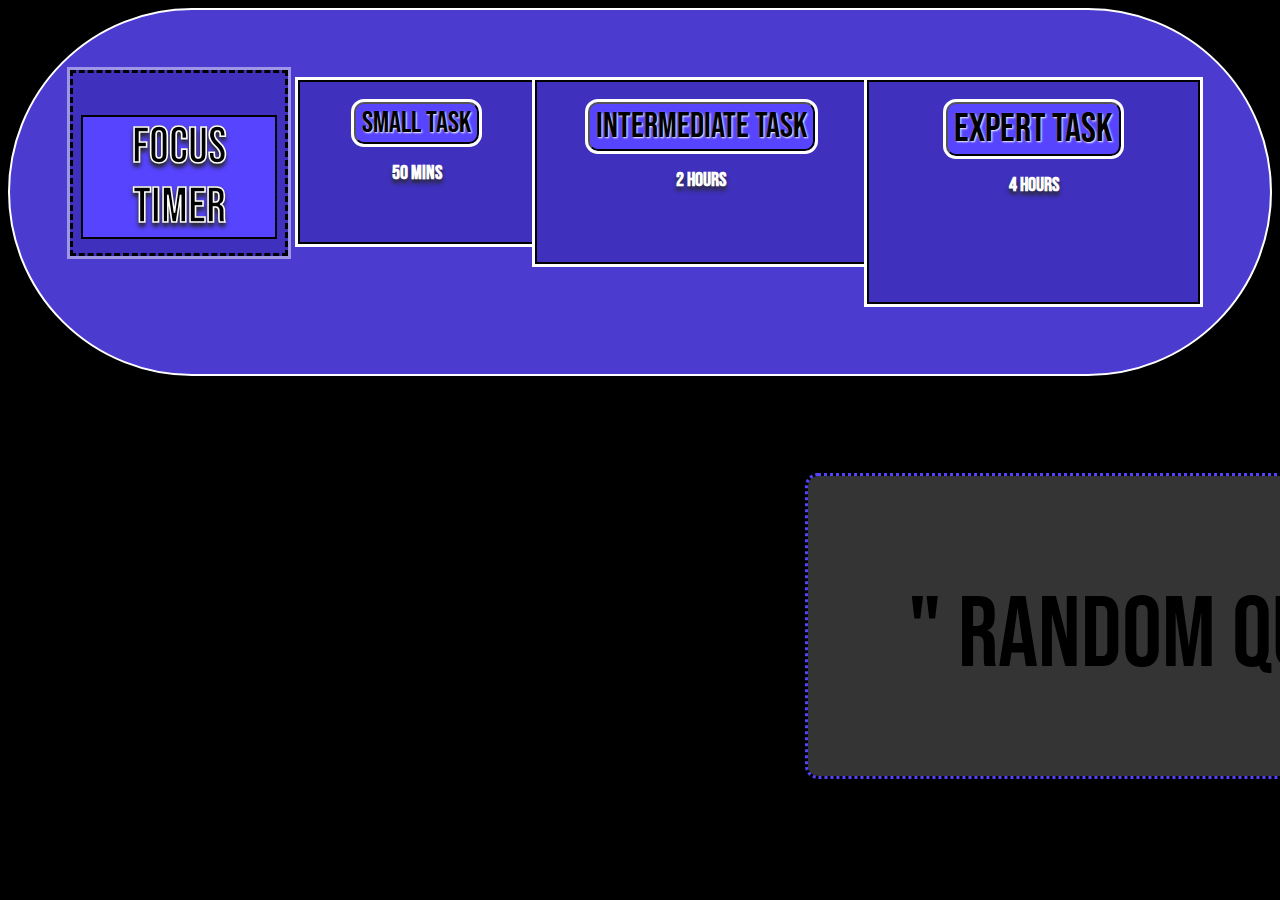
<file: index.html>
<!DOCTYPE html>
<html lang="en">
  <head>
    <meta charset="UTF-8" />
    <meta name="viewport" content="width=device-width, initial-scale=1.0" />
    <title>Focus Timer</title>
    <link rel="stylesheet" href="./style.css" />
    <link rel="icon" href="icon_path" type="image/xicon" />
  </head>
  <body>
    <div class="container">
      <div class="FT">
        <h1 id="heading">Focus Timer</h1>
      </div>

      <div class="Smalltask">
        <button id="smlBtn" class="btns">SMALL TASK</button>
        <h2>50 mins</h2>
      </div>

      <div class="Intermediatetask">
        <button id="interBtn" class="btns">INTERMEDIATE TASK</button>
        <h2>2 hours</h2>
      </div>

      <div class="Expertask">
        <button id="expBtn" class="btns">EXPERT TASK</button>
        <h2>4 hours</h2>
      </div>
    </div>

    <div class="randomquote">
      <p id="Quote">" RANDOM QUOTE "</p>
    </div>
    <script src="index.js"></script>
  </body>
</html>
</file>
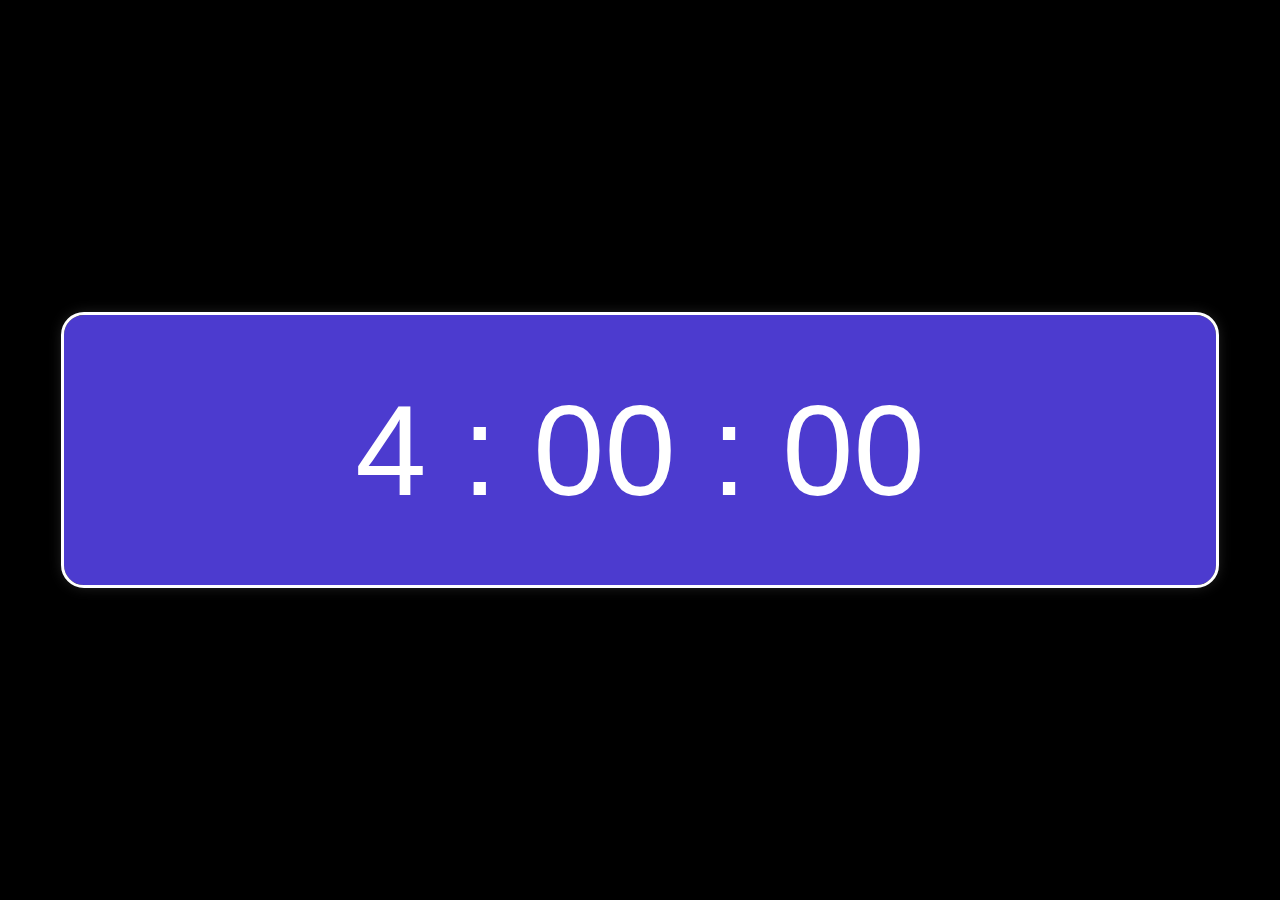
<file: tasks/htmls/expertask.html>
<!DOCTYPE html>
<html lang="en">
  <head>
    <meta charset="UTF-8" />
    <meta name="viewport" content="width=device-width, initial-scale=1.0" />
    <title></title>
    <link rel="stylesheet" href="/tasks/allstyle.css" />
  </head>
  <body>
    <div class="countContainer">
      <p id="countdown"></p>
    </div>

    <script src="/tasks/etindex.js"></script>
  </body>
</html>
</file>
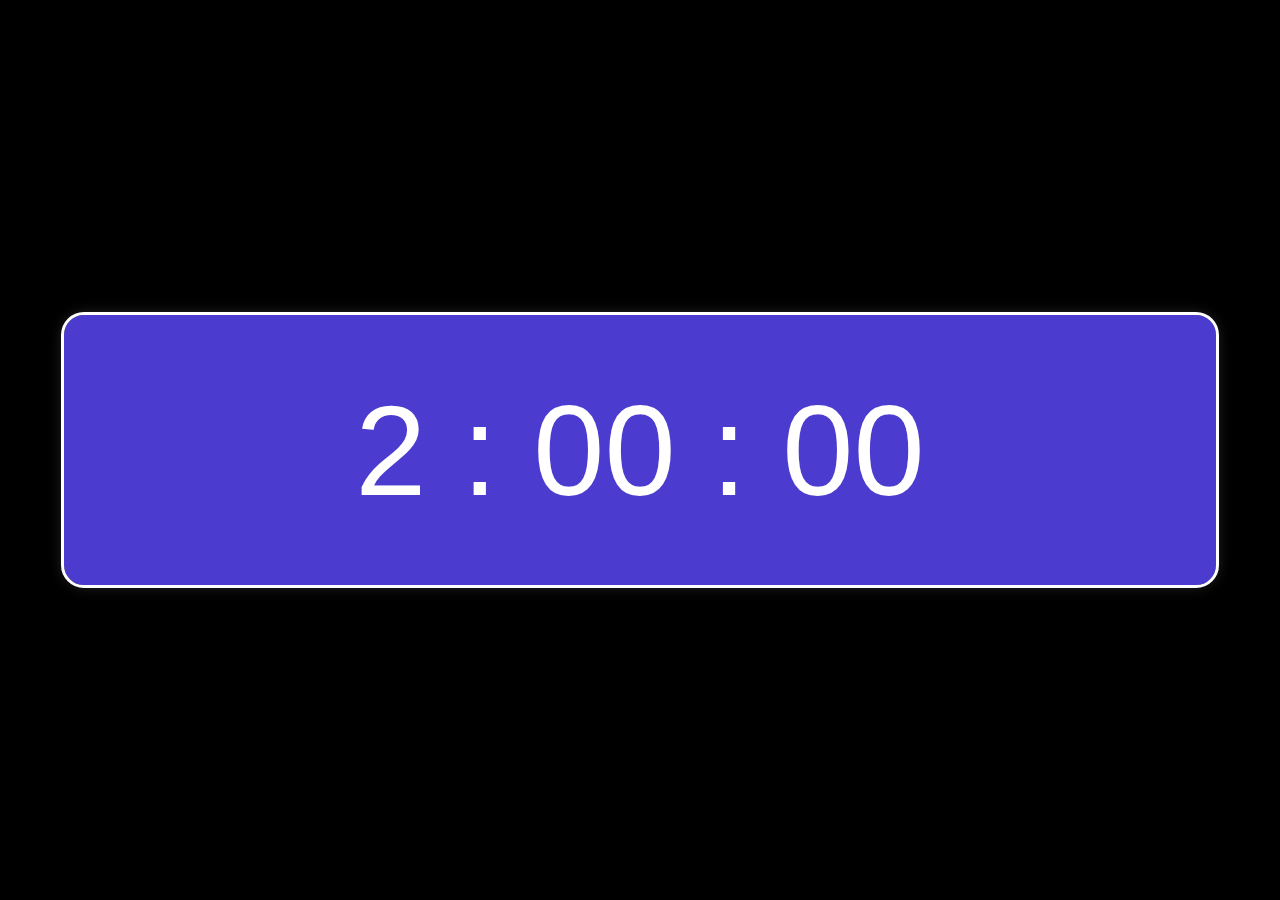
<file: tasks/htmls/imdtask.html>
<!DOCTYPE html>
<html lang="en">
  <head>
    <meta charset="UTF-8" />
    <meta name="viewport" content="width=device-width, initial-scale=1.0" />
    <title></title>
    <link rel="stylesheet" href="/tasks/allstyle.css" />
  </head>
  <body>
    <div class="countContainer">
      <p id="countdown"></p>
    </div>

    <script src="/tasks/itindex.js"></script>
  </body>
</html>
</file>
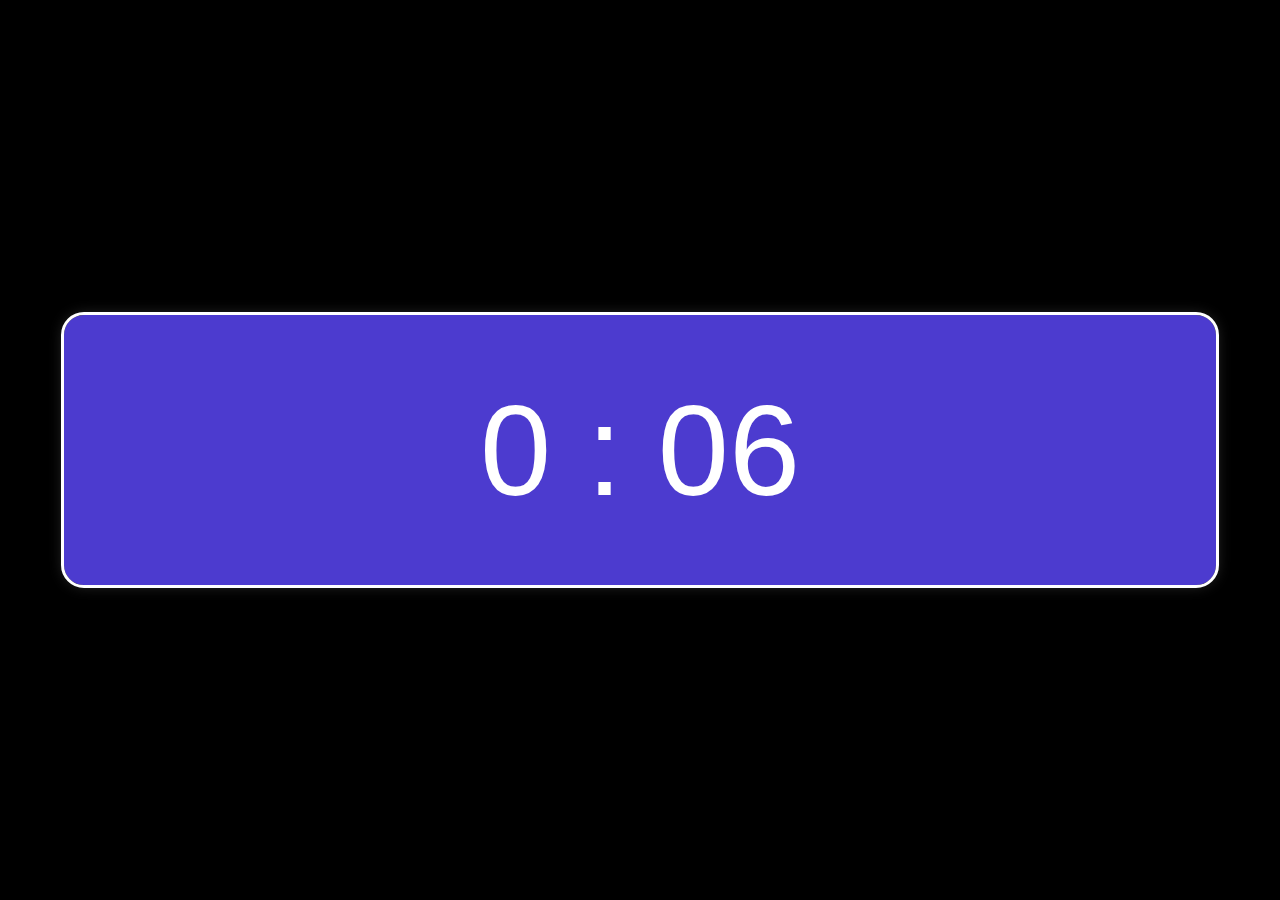
<file: tasks/htmls/smalltask.html>
<!DOCTYPE html>
<html lang="en">
  <head>
    <meta charset="UTF-8" />
    <meta name="viewport" content="width=device-width, initial-scale=1.0" />
    <title></title>
    <link rel="stylesheet" href="/tasks/allstyle.css" />
  </head>
  <body>
    <div class="countContainer">
      <p id="countdown"></p>
    </div>
    <script src="/tasks/stindex.js"></script>
  </body>
</html>
</file>
<file: style.css>
@font-face {
  font-family: myfont;
  src: url(./fonts/myfont.otf);
}
.btns {
  font-size: 20px;
  font-family: myfont;
  background-color: rgb(87, 68, 255);
  cursor: pointer;
  transition: background-color 0.25s;
  border-radius: 10px;
  outline: solid white;
  text-shadow: 1px 1px 2px #ffffff;
}
.btns:hover {
  background-color: rgb(125, 69, 255);
}

#Quote {
  display: block;
  border-radius: 10px;
  font-size: 100px;
  font-family: myfont;
  background-color: rgba(255, 255, 255, 0.205);
  justify-content: center;
  align-items: center;
  padding: 100px;
  width: 800px;
  height: 100px;
  outline: dotted rgb(84, 66, 255);

  border-left-width: 10px;
  margin-left: 800px;
}
#smlBtn {
  font-size: 30px;
}
#interBtn {
  font-size: 35px;
}
#expBtn {
  font-size: 40px;
}

body {
  background-color: rgb(0, 0, 0);
  color: rgb(0, 0, 0);
}

@font-face {
  font-family: myfont;
  src: url(./fonts/myfont.otf);
}

h1 {
  font-size: 50px;
  outline: 5px dotted green;
  font-family: myfont;
  outline-width: thick;
  -webkit-text-stroke-width: 0.01pt;
  -webkit-text-stroke-color: rgb(255, 255, 255);
  text-shadow: 0px 4px 4px #282828;
}

h2 {
  color: rgb(255, 255, 255);
  font-size: 20px;
  text-shadow: 0px 4px 4px #282828;

  font-family: myfont;
}

.container {
  background-color: rgb(76, 59, 207);
  border: 2px solid rgb(255, 255, 255);

  border-radius: 360px;
  padding: 50px;
  display: flex;
  flex-direction: row;
}
#heading {
  background-color: rgb(87, 68, 255);
  outline: 2px solid black;
}

.FT {
  color: black;
  outline: solid rgba(255, 255, 255, 0.466);

  background-color: rgb(63, 49, 190);
  text-align: center;
  font-size: 25px;
  margin: 10px;
  height: 160px;
  width: 20%;
  border: 3px dashed rgb(0, 0, 0);
  padding: 10px;
}

.Smalltask {
  background-color: rgb(63, 49, 190);
  text-align: center;
  font-size: 14px;
  margin: auto;
  height: 120px;
  width: 20%;
  border: 2px solid black;
  margin-top: 20px;
  margin-bottom: 10px;
  padding: 20px;
  outline: solid white;
}

.Intermediatetask {
  background-color: rgb(63, 49, 190);
  text-align: center;
  font-size: 16px;
  margin: auto;
  height: 140px;
  width: 30%;
  border: 2px solid black;
  margin-top: 20px;
  padding: 20px;
  outline: solid white;
}

.Expertask {
  background-color: rgb(63, 49, 190);
  text-align: center;
  font-size: 20px;
  margin-right: 20px;
  margin-bottom: 20px;
  height: 180px;
  width: 30%;
  border: 2px solid black;
  margin-top: 20px;
  padding: 20px;
  outline: solid white;
}

@media (max-width: 650px) {
  .container {
    border: 2px solid black;
    border-radius: 50%;
    padding: 50px;
    display: flex;
    flex-direction: column;
  }
  .FT {
    text-align: center;
    font-size: 20px;
    margin: auto;
    width: 30%;
    border: 3px dotted rgb(0, 0, 0);
    padding: 10px;
  }
  .Smalltask {
    text-align: center;
    font-size: 14px;
    margin: auto;
    width: 25%;
    border: 2px solid black;
    margin-top: 20px;
    padding: 10px;
  }
  .Intermediatetask {
    text-align: center;
    font-size: 12px;
    margin: auto;
    width: 30%;
    border: 2px solid black;
    margin-top: 20px;
    padding: 10px;
  }

  .Expertask {
    display: flex;
    flex-direction: column;
    text-align: center;
    margin: auto;
    width: 20%;
    border: 2px solid black;
    margin-top: 20px;
    padding: 10px;
  }
  #smlBtn {
    font-size: 20px;
  }
  #interBtn {
    font-size: 20px;
  }
  #expBtn {
    font-size: 20px;
  }
}
</file>
<file: tasks/allstyle.css>
body {
  background-color: black;
  font-family: Arial, Helvetica, sans-serif;
  margin: 0;
  display: flex;
  justify-content: center;
  align-items: center;
  height: 100vh;
  color: white; /* Ensure the text is visible on the black background */
}

.countContainer {
  background-color: rgb(76, 59, 207);
  outline: solid white;
  display: flex;
  align-items: center;
  justify-content: center;
  font-size: 10vw;
  height: 30vh;
  width: 90vw;
  max-width: 1700px;
  margin: 5vw;
  border-radius: 20px;
  box-shadow: 0 0 15px rgba(255, 255, 255, 0.2);
}

@media (max-width: 1200px) {
  .countContainer {
    font-size: 15vw;
    height: 40vh;
    width: 95vw;
  }
}

@media (max-width: 650px) {
  .countContainer {
    font-size: 20vw;
    height: 50vh;
    width: 95vw;
    margin: 5vh;
  }
}

@media (max-width: 650px) {
  .countContainer {
    font-size: 15vw;
    height: 50vh;
    width: 95vw;
    margin: 5vh;
  }
}
</file>
